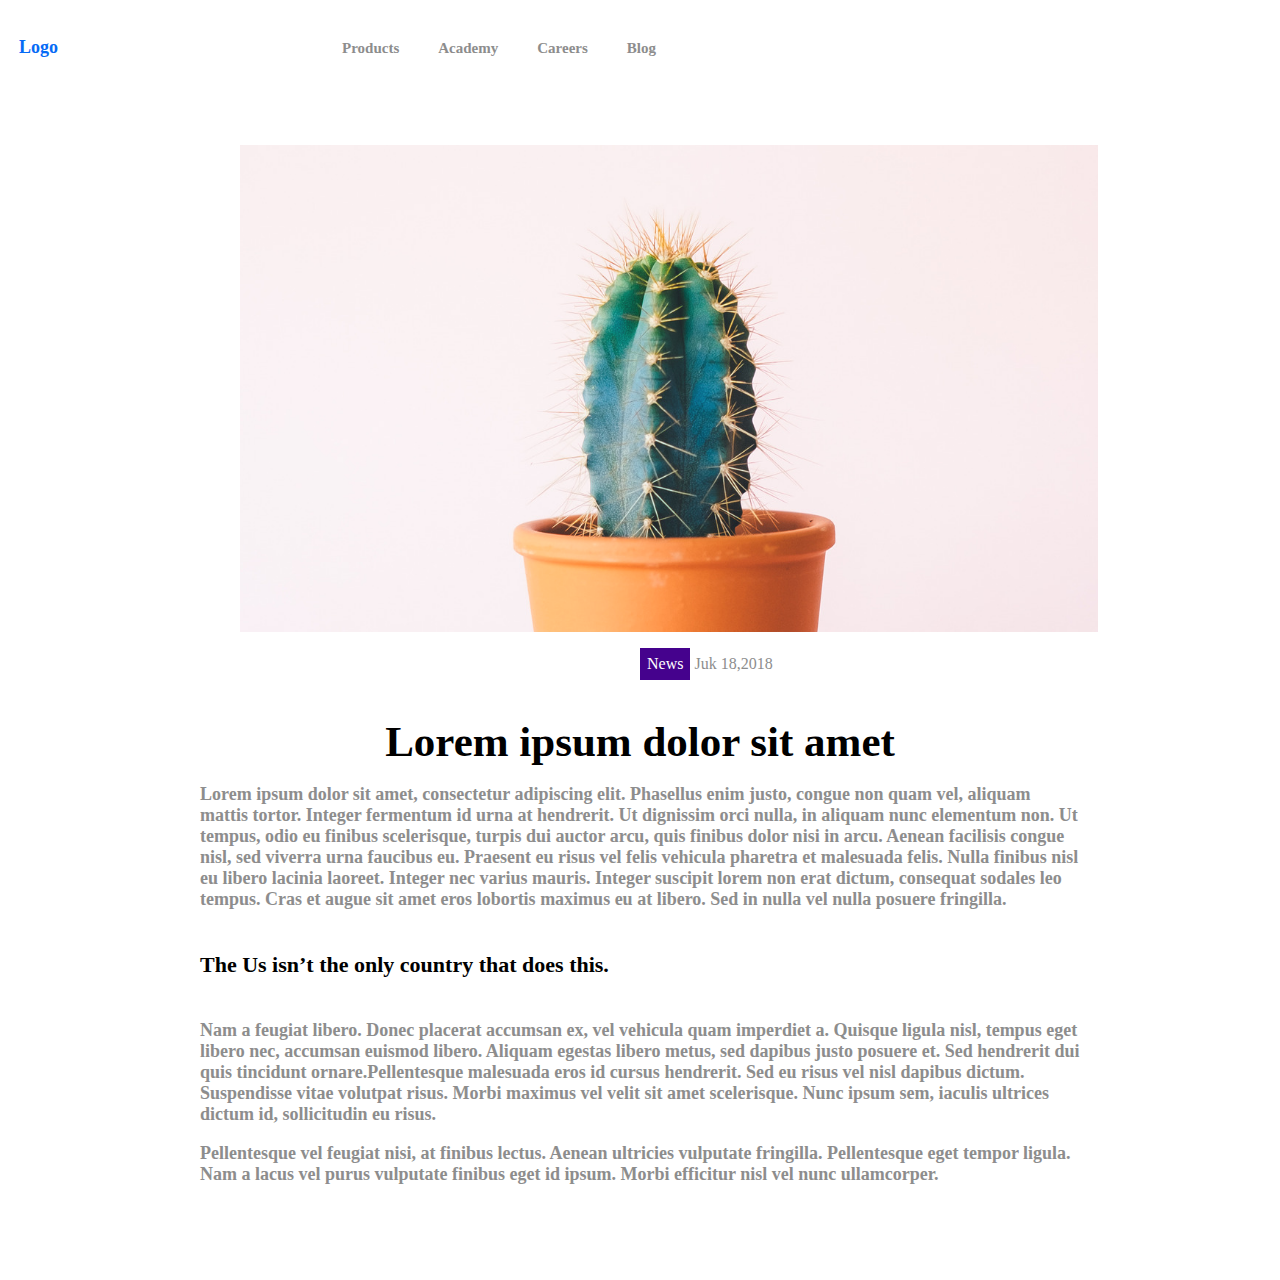
<file: index.html>
<html>

<head>
    <meta charset="UTF-8">
    <meta http-equiv="X-UA-Compatible" content="IE=edge">
    <meta name="viewport" content="width=device-width, initial-scale=1.0">

    <title>Work1</title>
    <link rel="stylesheet" type="text/css" href="css/style.css">

</head>

<body>

    <div class="content">
        <div class="footer">
            <p class="logo_text">Logo</p>
            <p class="footer_button">Products</p>
            <p class="footer_button">Academy</p>
            <p class="footer_button">Careers</p>
            <p class="footer_button">Blog</p>
        </div>

        <div class="photo">
            <img src="html/kaktus.png">
        </div>

        <p class="Btnnews">News</p>
        <p class="text_date">Juk 18,2018</p>

        <div class="Title_">Lorem ipsum dolor sit amet</div>

        <p class="News_text">
            Lorem ipsum dolor sit amet,
            consectetur adipiscing elit.
            Phasellus enim justo, congue non quam vel,
            aliquam mattis tortor. Integer fermentum id urna at hendrerit.
            Ut dignissim orci nulla, in aliquam nunc elementum non. Ut tempus,
            odio eu finibus scelerisque, turpis dui auctor arcu, quis finibus dolor nisi in arcu.
            Aenean facilisis congue nisl, sed viverra urna faucibus eu. Praesent eu risus vel felis
            vehicula pharetra et malesuada felis. Nulla finibus nisl eu libero lacinia laoreet.
            Integer nec varius mauris. Integer suscipit lorem non erat dictum, consequat sodales leo tempus.
            Cras et augue sit amet eros lobortis maximus eu at libero. Sed in nulla vel nulla posuere fringilla.
        </p>

        <p class="text_title">The Us isn’t the only country that does this.</p>

        <p class="News_text">
            Nam a feugiat libero. 
            Donec placerat accumsan ex, vel vehicula quam imperdiet a. Quisque ligula nisl, tempus eget libero nec, accumsan euismod libero. Aliquam egestas libero metus, sed dapibus justo posuere et. Sed hendrerit dui quis tincidunt ornare.Pellentesque malesuada eros id cursus hendrerit. Sed eu risus vel nisl dapibus dictum. Suspendisse vitae volutpat risus. Morbi maximus vel velit sit amet scelerisque. Nunc ipsum sem, iaculis ultrices dictum id, sollicitudin eu risus.
        </p>

        <p class="News_text">
            Pellentesque vel feugiat nisi,
             at finibus lectus. Aenean ultricies vulputate fringilla. 
             Pellentesque eget tempor ligula. Nam a lacus vel purus vulputate finibus eget id ipsum. Morbi efficitur nisl vel nunc ullamcorper.
        </p>

    </div>
    </div>

</body>

</html>
</file>
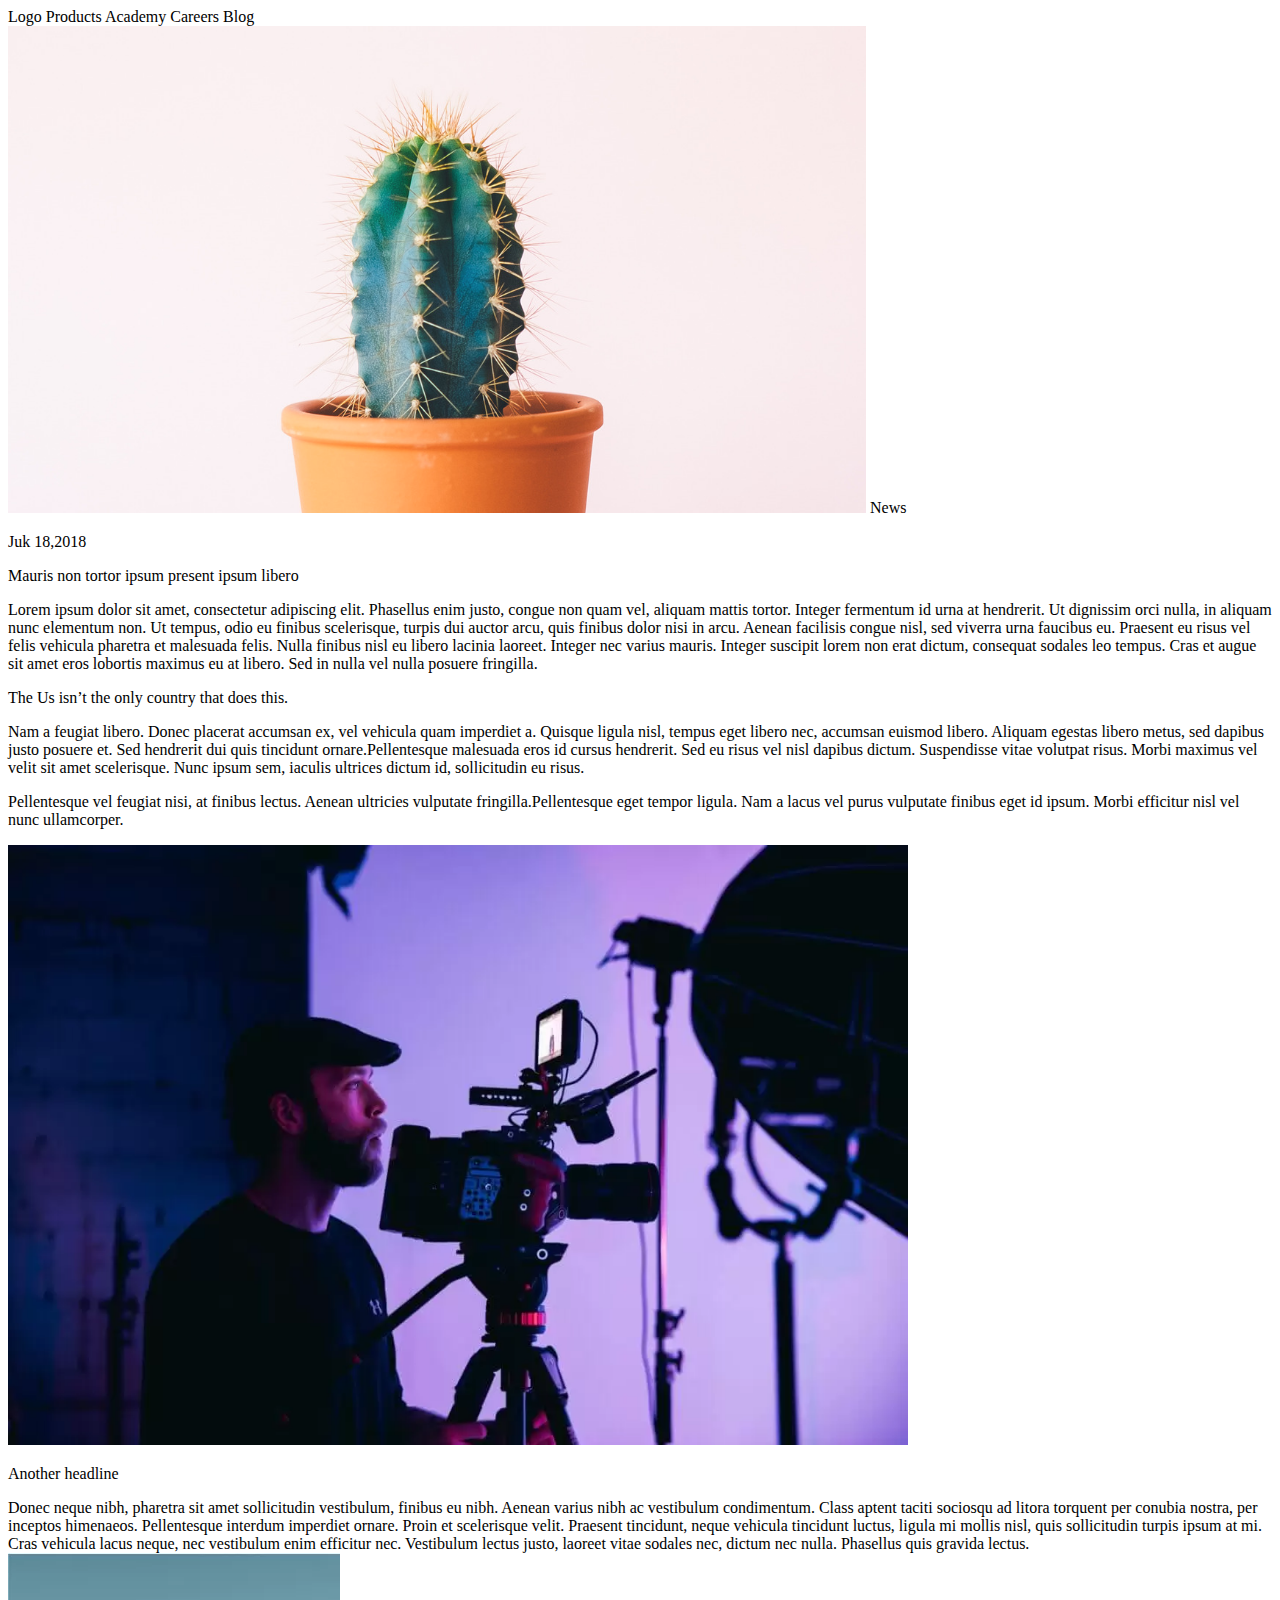
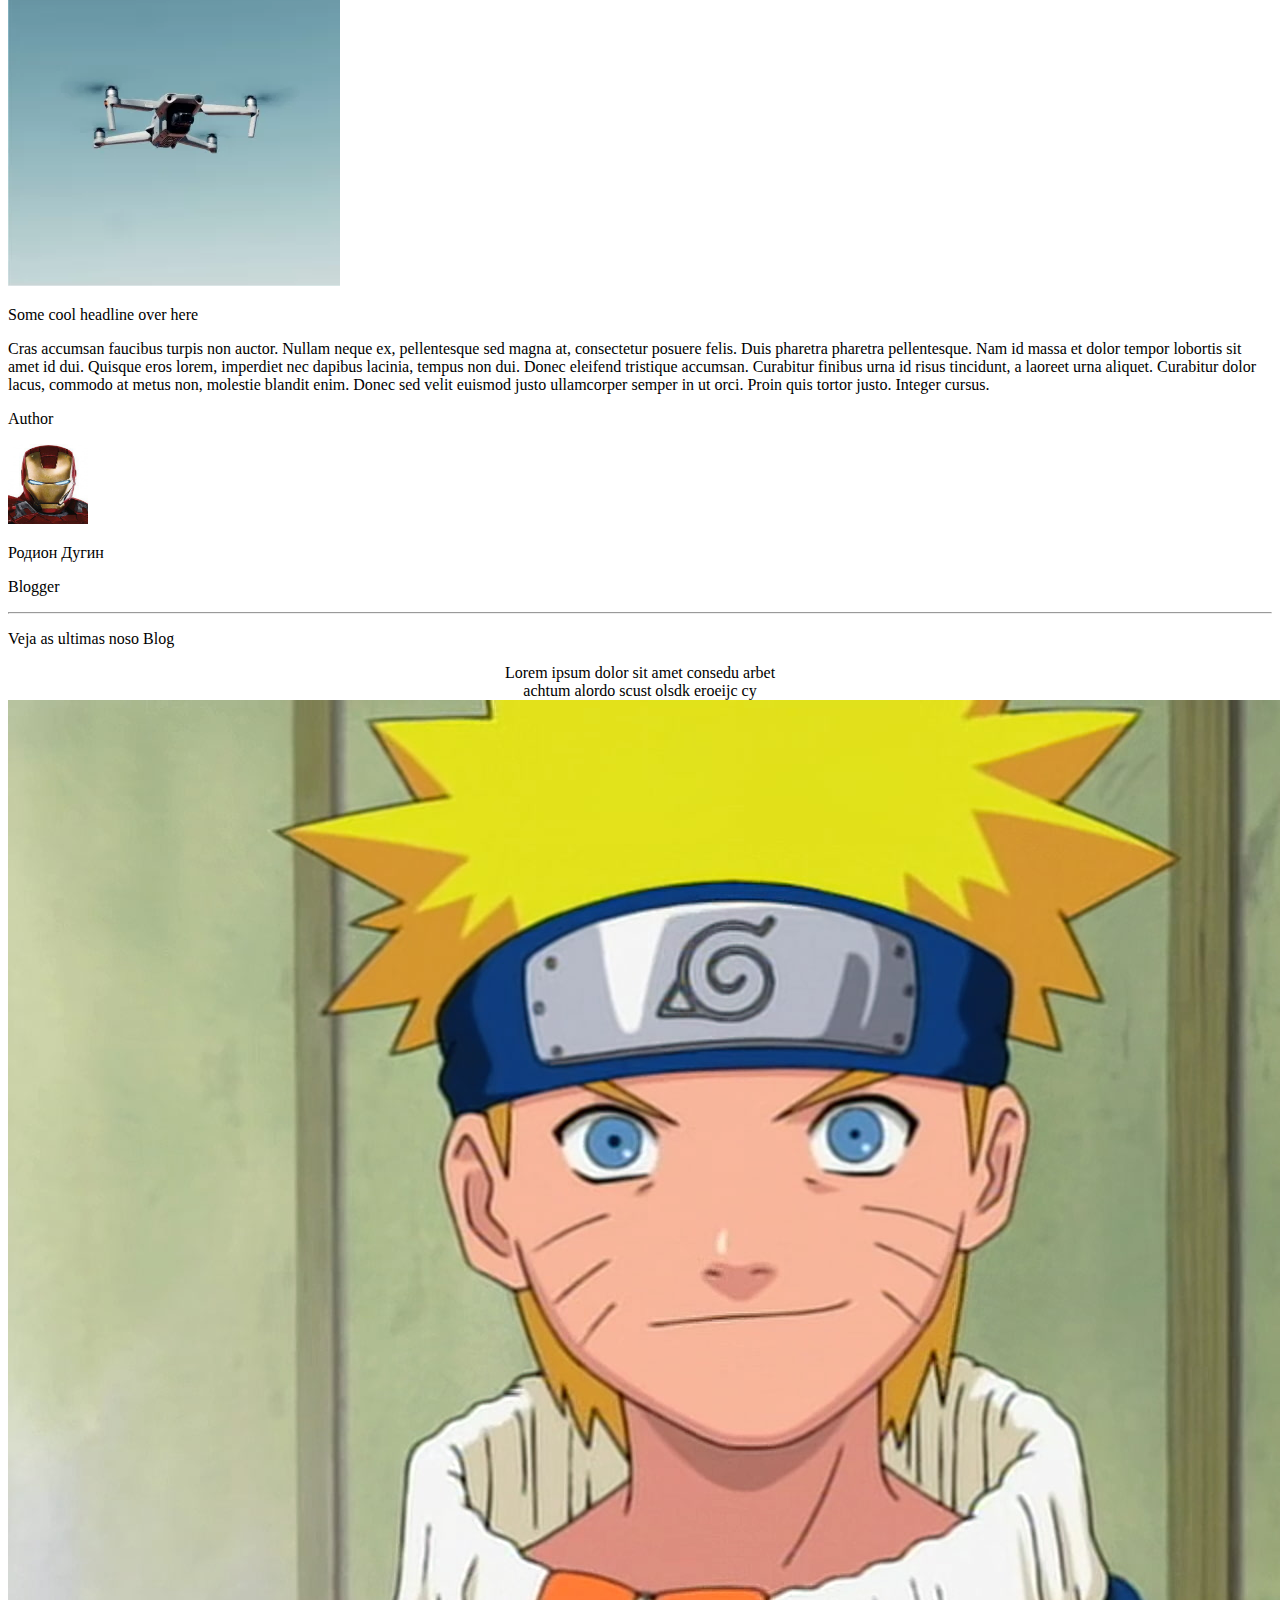
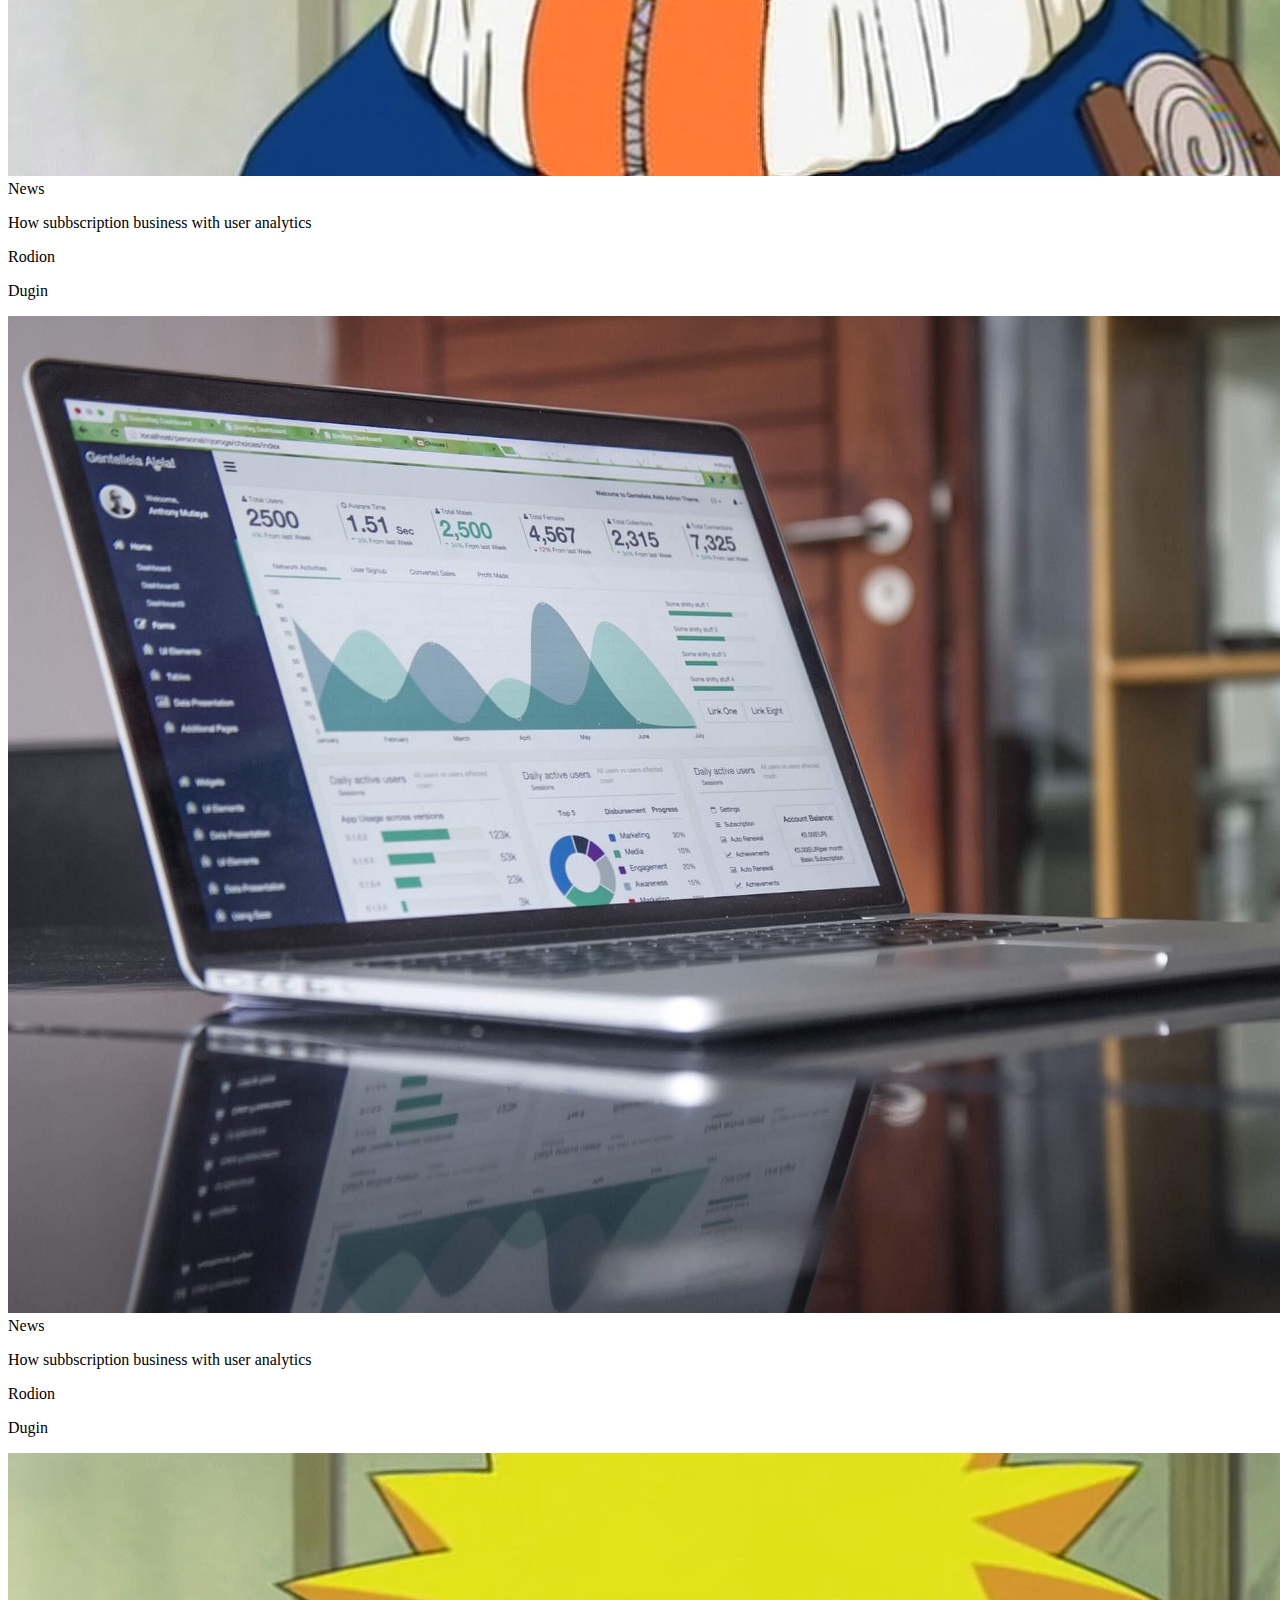
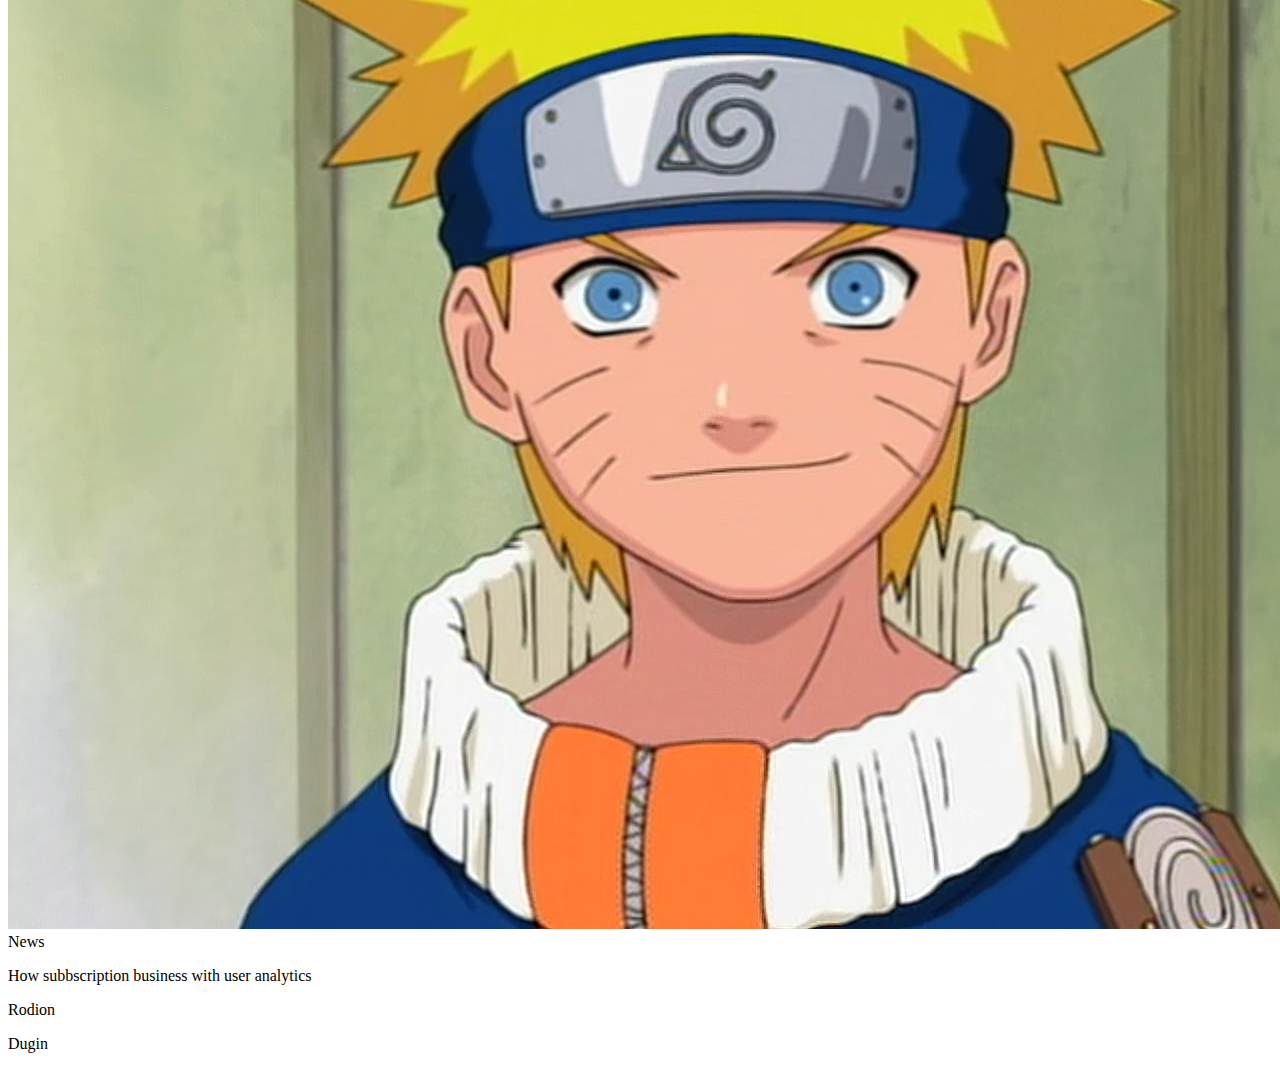
<file: site2/index.html>
<!DOCTYPE html>
<html>
    <head>
    <meta charset="utf-8">
    <link rel="stylesheet" type="text/css" href="C:\Users\WSR2021\Desktop\cont\css\stail.css">
    <title>Rocks</title>
</head>
<body>
   <div class="content">
<nav class="menu">
            <a hrefa="#" class="logo_text">Logo</a>
            <a hrefa="#" class="upward">Products</a>
            <a hrefa="#" class="upward">Academy</a>
            <a hrefa="#" class="upward">Careers</a>
            <a hrefa="#" class="upward">Blog</a>
        </nav>
            <img class="phot" src="img\kaktus.jpg"> 
        <a hrefa="#" class="Btnnews">News</a>
        <p class="text_date">Juk 18,2018</p>
        <div class="Title_">Mauris non tortor ipsum present ipsum libero</div>
        <p class="News_text">
            Lorem ipsum dolor sit amet,
            consectetur adipiscing elit.
            Phasellus enim justo, congue non quam vel,
            aliquam mattis tortor. Integer fermentum id urna at hendrerit.
            Ut dignissim orci nulla, in aliquam nunc elementum non. Ut tempus,
            odio eu finibus scelerisque, turpis dui auctor arcu, quis finibus dolor nisi in arcu.
            Aenean facilisis congue nisl, sed viverra urna faucibus eu. Praesent eu risus vel felis
            vehicula pharetra et malesuada felis. Nulla finibus nisl eu libero lacinia laoreet.
            Integer nec varius mauris. Integer suscipit lorem non erat dictum, consequat sodales leo tempus.
            Cras et augue sit amet eros lobortis maximus eu at libero. Sed in nulla vel nulla posuere fringilla.
        </p>
        <p class="text_title">The Us isn’t the only country that does this.</p>
        <p class="News_text">
            Nam a feugiat libero. 
            Donec placerat accumsan ex, vel vehicula quam imperdiet a. Quisque ligula nisl, tempus eget libero nec, accumsan euismod libero. Aliquam egestas libero metus, sed dapibus justo posuere et. Sed hendrerit dui quis tincidunt ornare.Pellentesque malesuada eros id cursus hendrerit. Sed eu risus vel nisl dapibus dictum. Suspendisse vitae volutpat risus. Morbi maximus vel velit sit amet scelerisque. Nunc ipsum sem, iaculis ultrices dictum id, sollicitudin eu risus.
        </p>
        <p class="News_text">
            Pellentesque vel feugiat nisi, at finibus lectus. Aenean ultricies vulputate fringilla.Pellentesque eget tempor ligula. Nam a lacus vel purus vulputate finibus eget id ipsum. Morbi efficitur nisl vel nunc ullamcorper.
        </p>
            <img class="photo" src="img\1.jpg" width="900" height="600">
         <p class="text_title">Another headline</p>
         <p class="News_texte">
            Donec neque nibh, pharetra sit amet sollicitudin vestibulum, finibus eu nibh. Aenean varius nibh ac vestibulum condimentum. Class aptent taciti sociosqu ad litora torquent per conubia nostra, per inceptos himenaeos. Pellentesque interdum imperdiet ornare. Proin et scelerisque velit. Praesent tincidunt, neque vehicula tincidunt luctus, ligula mi mollis nisl, quis sollicitudin turpis ipsum at mi. Cras vehicula lacus neque, nec vestibulum enim efficitur nec. Vestibulum lectus justo, laoreet vitae sodales nec, dictum nec nulla. Phasellus quis gravida lectus.
            <img src="img\kopt.jpg" class="img_block_">
        </p>
         <p class="text_title">Some cool headline over here</p>
        <p class="News_text">
            Cras accumsan faucibus turpis non auctor.
            Nullam neque ex, pellentesque sed magna at,
            consectetur posuere felis. Duis pharetra pharetra pellentesque.
            Nam id massa et dolor tempor lobortis sit amet id dui.
            Quisque eros lorem, imperdiet nec dapibus lacinia, tempus non dui.
            Donec eleifend tristique accumsan.
            Curabitur finibus urna id risus tincidunt,
            a laoreet urna aliquet. Curabitur dolor lacus,
            commodo at metus non, molestie blandit enim.
            Donec sed velit euismod justo ullamcorper semper in ut orci. Proin quis tortor justo. Integer cursus.
        </p>
        <p class="Author_text">Author</p>
        <img class="author_img" src="img/2.jpg" width="80" height="80">
            <p class="author_name">
                Родион Дугин
            </p>
        <p class="author_name2">
            Blogger
        </p>
        <hr class="hr_down"> 
        <p class="Title_">Veja as ultimas noso Blog</p>
        <div class="News_text">
            <center>Lorem ipsum dolor sit amet consedu arbet</center>
            <center>achtum alordo scust olsdk eroeijc cy</center>
        </div>
         
              <div class="Reco">
                    <img class="BBlock" src="img\3.jpg"> 
                    <a class="newsBlocka">News</a>
                    <p class="textD">How subbscription business with user analytics</p>
                    <div class="flex">
                        <div class="iBlock"></div>
                        <p class="nameblock">Rodion</p>
                        <p class="timeBlock">Dugin</p>
                    </div>
            </div>
            <div class="Reco">
                    <img class="BBlock2" src="img\1.jpeg"> 
                    <a class="newsBlocka">News</a>
                    <p class="textD">How subbscription business with user analytics</p>
                    <div class="flex">
                        <div class="iBlock"></div>
                        <p class="nameblock">Rodion</p>
                        <p class="timeBlock">Dugin</p>
                    </div>
            </div>
            <div class="Reco">
                    <img class="BBlock3" src="img\3.jpg"> 
                    <a class="newsBlocka">News</a>
                    <p class="textD">How subbscription business with user analytics</p>
                    <div class="flex">
                        <div class="iBlock"></div>
                        <p class="nameblock">Rodion</p>
                        <p class="timeBlock">Dugin</p>
                    </div>
            </div>
    </div>
</body>
</html>
</file>
<file: css/style.css>
body {
    margin: 0px;
    background-color: black;
}

.content {
    background-color: white;
    margin: auto;
    color: black;
    width: 80em;
    height: 80em;
}

.footer {
    display: inline-block;
}

.logo_text {
    color: #066bf6;
    font-weight: bold;
    padding: 19px;
    font-size: 18px;
    display: inline-block;
    padding-right: 280px;
}

.footer_button {
    display: inline-block;
    font-weight: bold;
    font-size: 15px;
    padding-right: 35px;
    color: #8d8d8d;
}

.footer_button:hover {
    color: #3b3b3b;
}

.photo {
    padding-left: 15rem;
    padding-top: 50px;
}

.underPhoto {}

.Btnnews {
    background-color: #45028d;
    padding: 7px;
    margin-left: 40rem;
    text-align: center;
    color: white;
    display: inline-block;
}

.Btnnews:hover {
    background-color: #5E07BE;
}

.text_date {
    display: inline-block;
    color: #8d8d8d;
}

.Title_ {
    color: black;
    font-weight: bold;
    font-size: 43px;
    text-align: center;
    padding-top: 21px;
}

.News_text {
    text-align: left;
    margin-left: 200px;
    margin-right: 200px;
    color: #8d8d8d;
    font-weight: bold;
    font-size: 18px;
}

.text_title {
    font-weight: bold;
    font-size: 22px;
    margin-left: 200px;
    margin-right: 200px;
    padding-top: 20px;
    padding-bottom: 20px;
}
</file>
